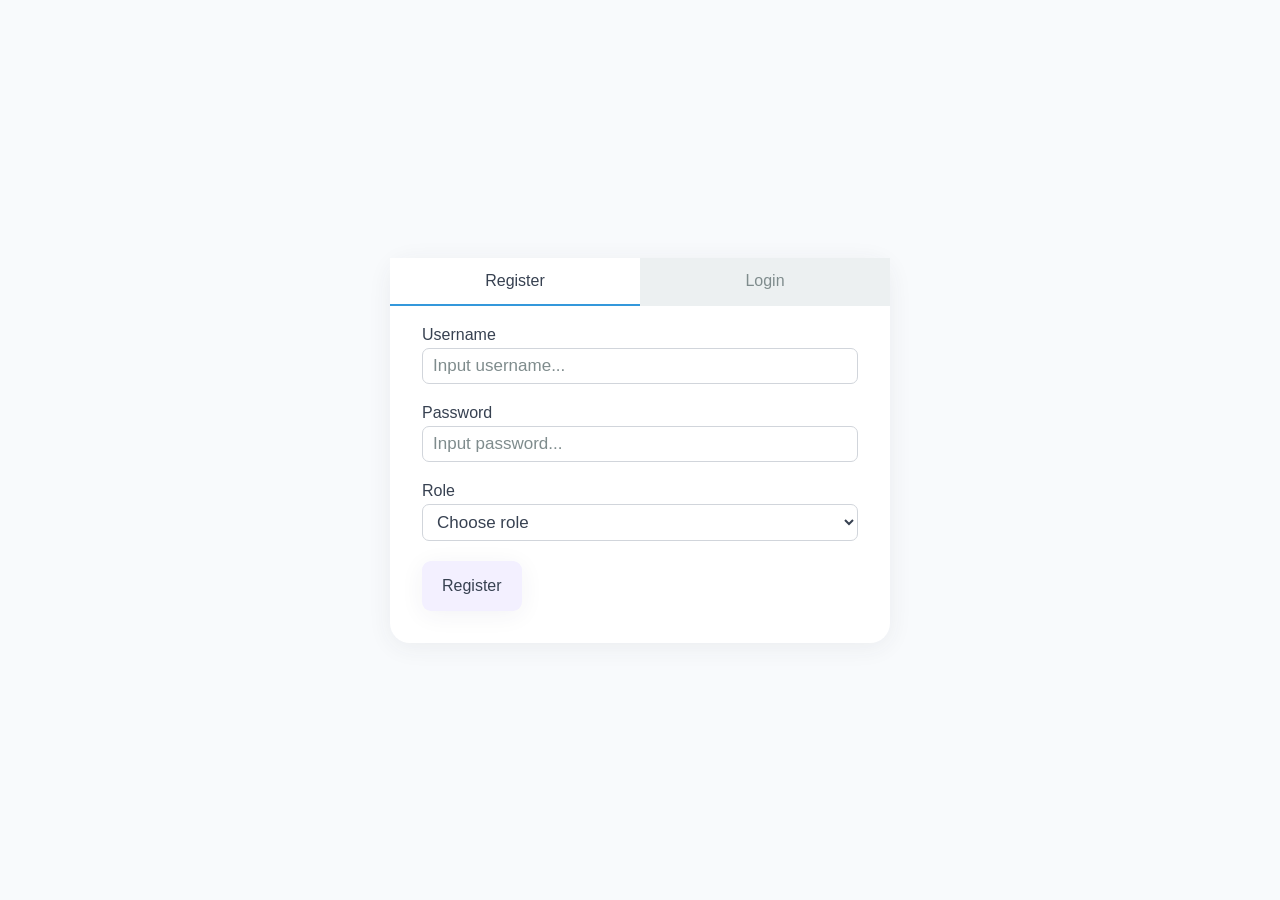
<file: opp/src/main/resources/static/index.html>
<!DOCTYPE html>
<html lang="en">
<head>
    <meta charset="UTF-8">
    <title>Home page</title>
    <link rel="stylesheet" href="./styles.css" />
    <script src="./script.js" defer></script>
</head>
<body>
    <div>
        <div id="tabs">
            <div id="register-tab" class="active">
                <p>Register</p>
            </div>
            <div id="login-tab">
                <p>Login</p>
            </div>
        </div>
        <form id="form">
            <label for="username">Username</label>
            <input id="username" type="text" placeholder="Input username..." required>
            <label for="password">Password</label>
            <input id="password" type="password" placeholder="Input password..." required>
            <label id="role-label" for="role">Role</label>
            <select id="role" required>
                <option id="defaultOption" disabled selected>Choose role</option>
                <option>EXECUTOR</option>
                <option>CLIENT</option>
            </select>
            <div id="buttons">
                <button type="submit" id="register">Register</button>
                <button type="submit" id="login">Login</button>
            </div>
        </form>
    </div>
    <p id="alertForm">Please fill out all fields.</p>
    <div id="toast-container">
    </div>
    <div class="toast" id="toast-error">
            <svg width="28" height="28" viewBox="0 0 28 28" fill="none" xmlns="http://www.w3.org/2000/svg">
<path d="M14 25.6667C20.4433 25.6667 25.6666 20.4433 25.6666 14C25.6666 7.55667 20.4433 2.33333 14 2.33333C7.55666 2.33333 2.33331 7.55667 2.33331 14C2.33331 20.4433 7.55666 25.6667 14 25.6667Z" fill="#FF4D59"/>
<path d="M17.5 10.5L10.5 17.5M10.5 10.5L17.5 17.5" stroke="white" stroke-width="2.56667" stroke-linecap="round" stroke-linejoin="round"/>
</svg>
            <div class="text">
                <p class="header">Error!</p>
                <p class="message">Something went wrong. Please try again.</p>
            </div>
    </div>
</body>
</html>
</file>
<file: opp/src/main/resources/static/styles.css>
:root {
    --primary-bg-color: #FFFFFF;
    --secondary-bg-color: #F8FAFC;
    --ternary-bg-color: #ECF0F1;
    --accent-bg-color: #F3F0FF;
    --accent-hover-bg-color: #E5DBFF;

    --primary-color: #374151;
    --secondary-color: #7F8C8D;
    --ternary-color: #95A5A6;
    --accent-color: #3498DB;

    --primary-border-color: #D1D5DB;

    --status-error-color: #E53E3E;
}

* {
    margin: 0;
}

html {
    background-color: var(--secondary-bg-color);
    display: flex;
    justify-content: center;
    align-items: center;
    min-height: 100vh;
}

body {
    background-color: var(--primary-bg-color);
    font-family: 'Arial';
    max-width: 500px;
    width: 100%;
    box-shadow: 0px 4px 24px 0px #32384912;
    padding: 0 0 32px;
    border-radius: 20px;
    position: relative;
}

#tabs {
    display: flex;
    justify-content: center;
    margin-bottom: 20px;
}

#tabs > div {
    padding: 14px 0px;
    background-color: var(--ternary-bg-color);
    width: 100%;
    text-align: center;
}

#tabs > div.active {
    background-color: var(--primary-bg-color);
    border-bottom: 2px solid var(--accent-color);
}

#tabs > div.active > p {
    color: var(--primary-color);
}

#tabs > div > p {
    color: var(--secondary-color);
}

form {
    display: flex;
    flex-direction: column;
    padding: 0 32px;
}

input, select {
    margin-bottom: 20px;
}

label {
    padding-bottom: 4px;
    font-size: 16px;
    line-height: 18px;
    color: var(--primary-color);
}

input, select {
    color: var(--primary-color);
    font-size: 17px;
    line-height: 20px;

    background-color: var(--primary-bg-color);
    padding: 7px 10px;
    border: 1px solid var(--primary-border-color);
    border-radius: 7px;
    outline: none;
}

input::placeholder {
    color: var(--secondary-color);
}

#buttons {
    display: flex;
    gap: 50px;
}

button {
    border-radius: 9px;
    border: 0;
    padding: 15px 20px;
    color: var(--primary-color);
    background-color: var(--accent-bg-color);
    font-size: 16px;
    line-height: 20px;
    box-shadow: 0px 4px 24px 0px #32325D0F;

    transition: all 0.3s ease;
    display: none;
}

button:hover {
    background-color: var(--accent-hover-bg-color);
}

#register {
    display: block;
}

#alertForm {
    display: none;
    position: absolute;
    bottom: -80px;
    left: 50%;
    transform: translate(-50%, 0);

    font-size: 20px;
    line-height: 25px;
    color: var(--status-error-color);
    font-weight: 700;
    min-width: 300px;
    text-align: center;
}

#toast-container, #toast-container-project, #toast-container-task {
    position: fixed;
    top: 32px;
    right: 32px;

    display: flex;
    flex-direction: column;
    gap: 18px;
    padding-bottom: 18px;
}

.toast {
    min-width: 320px;
    max-width: 1728px;
    border-radius: 9px;
    box-sizing: border-box;
    padding: 17.6px 22.4px;
    background-color: #FFFFFF;
    box-shadow: 0px 4px 24px 0px #32325D0F;
    width: 434.42px;
    height: 80.25px;
    display: none;
    gap: 17.6px;
}

#toast-error {
    border-left: 4px solid #FF4D59;
}

.text {
    width: 295.75px;
}

.text > .header {
    padding-bottom: 1px;
    font-weight: 700;
    font-size: 17px;
    line-height: 20px;
    color: #21292F;
}

.text > .message {
    font-size: 15px;
    line-height: 21px;
    color: #59677A;
}
</file>
